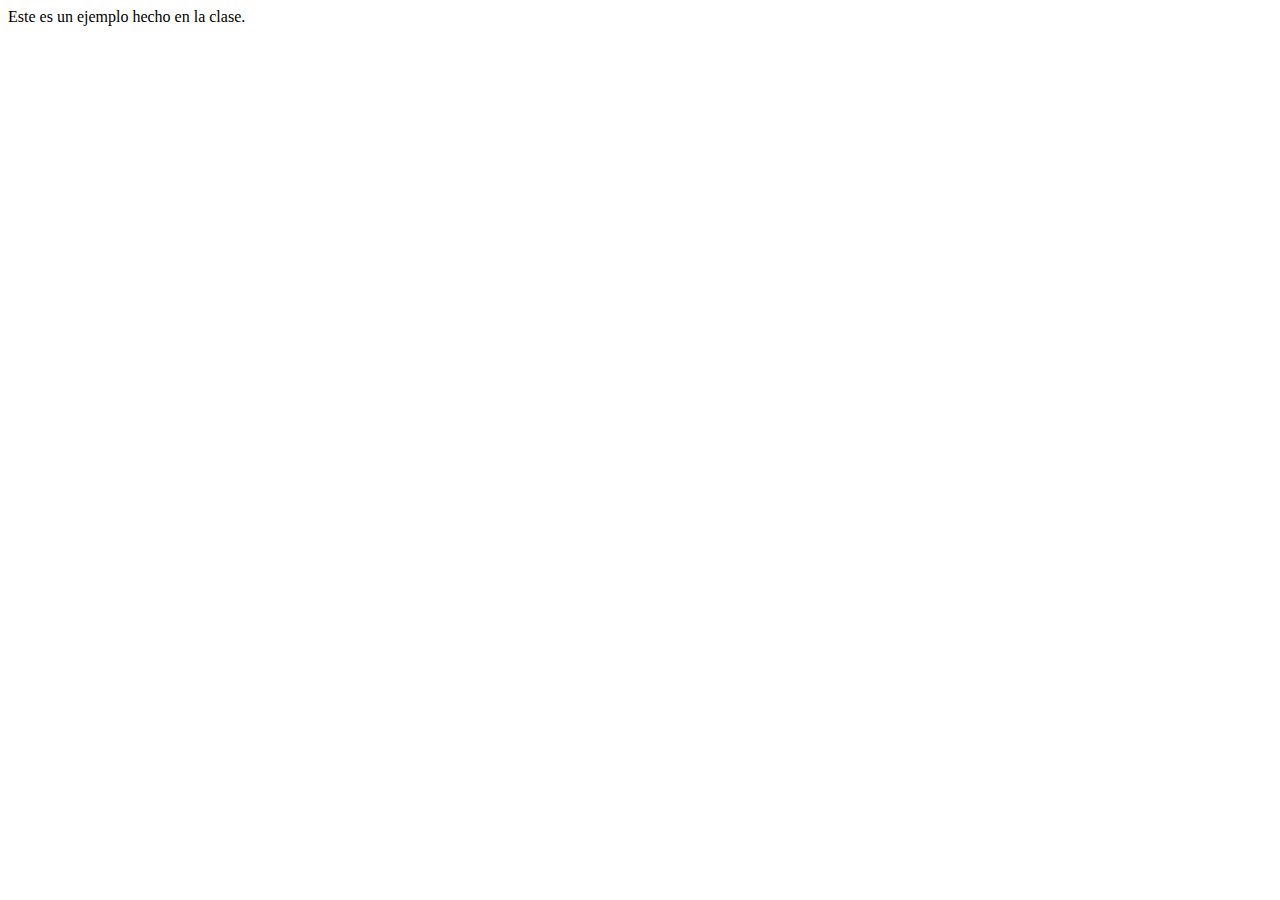
<file: index.html>
<!DOCTYPE html>
<html lang="en">
  <head>
    <meta charset="UTF-8" />
    <meta name="viewport" content="width=device-width, initial-scale=1.0" />
    <title>clase github</title>
  </head>
  <body>
    Este es un ejemplo hecho en la clase.
  </body>
</html>
</file>
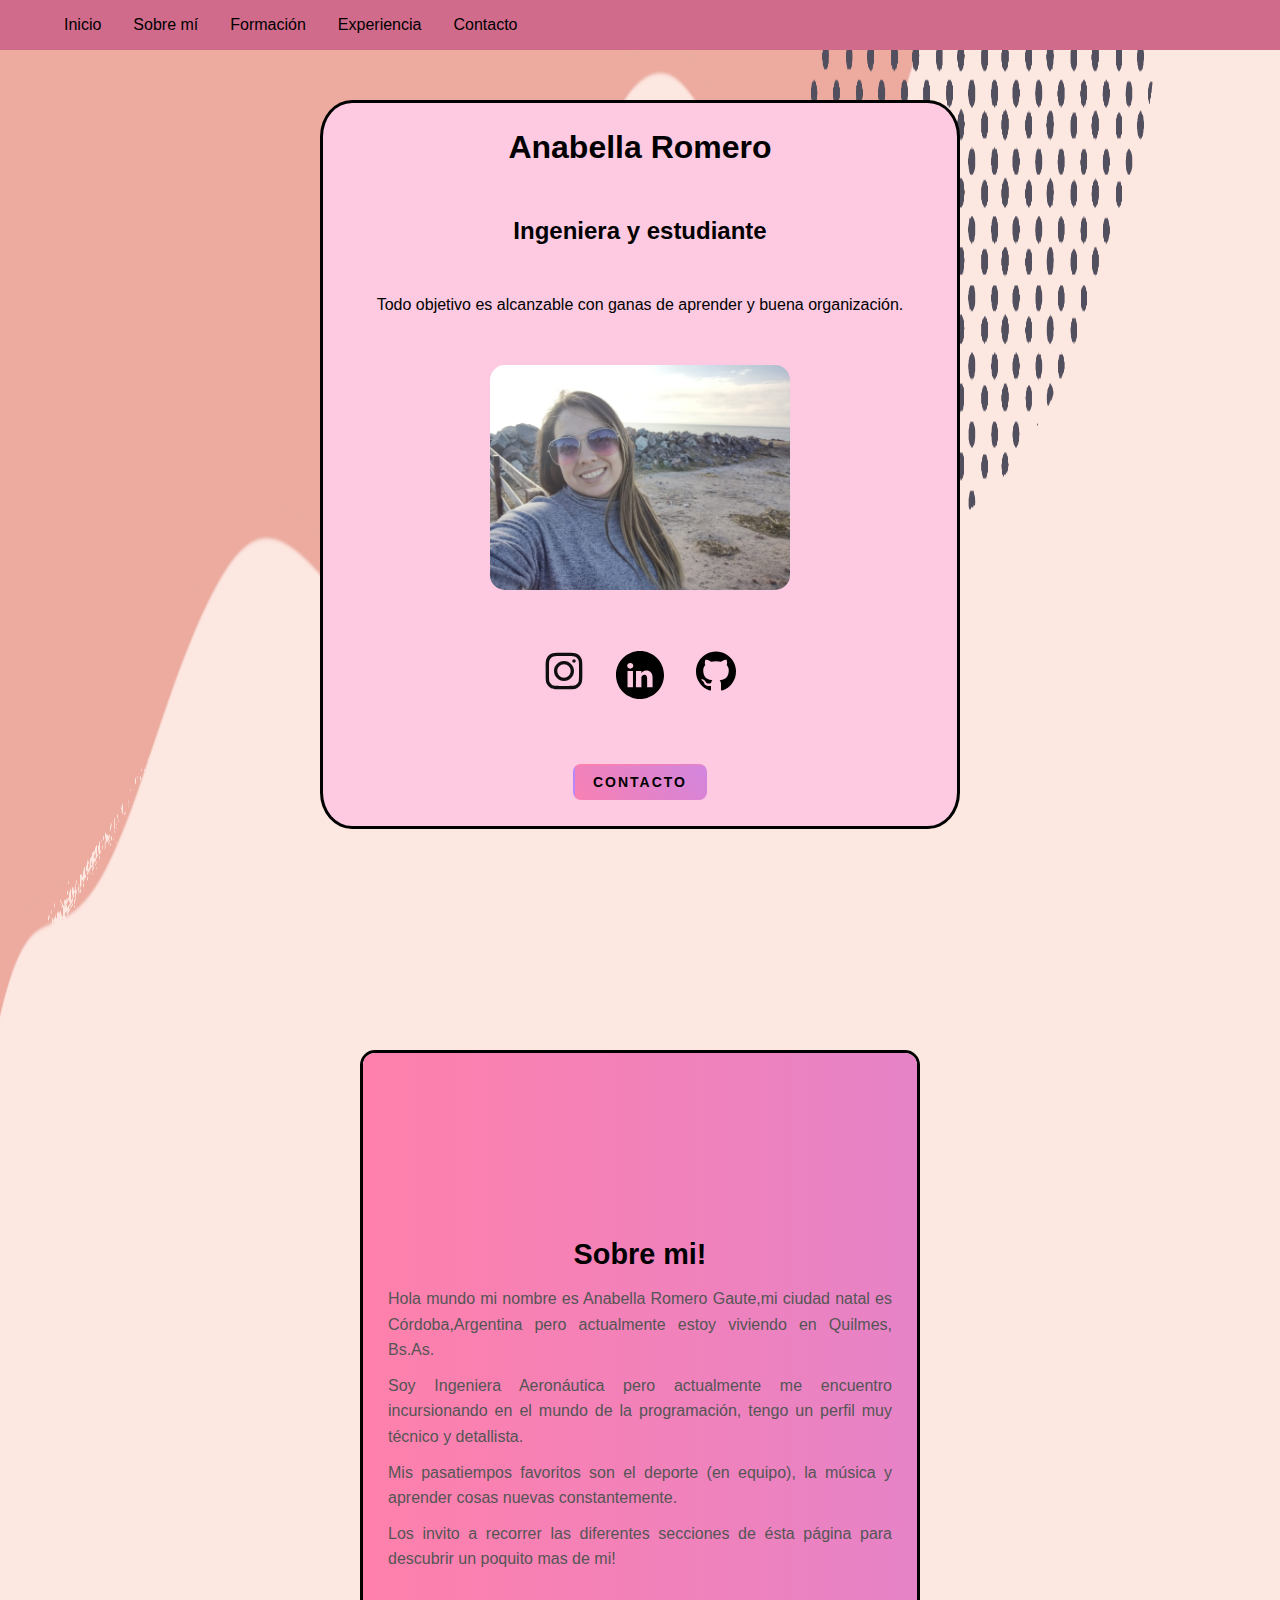
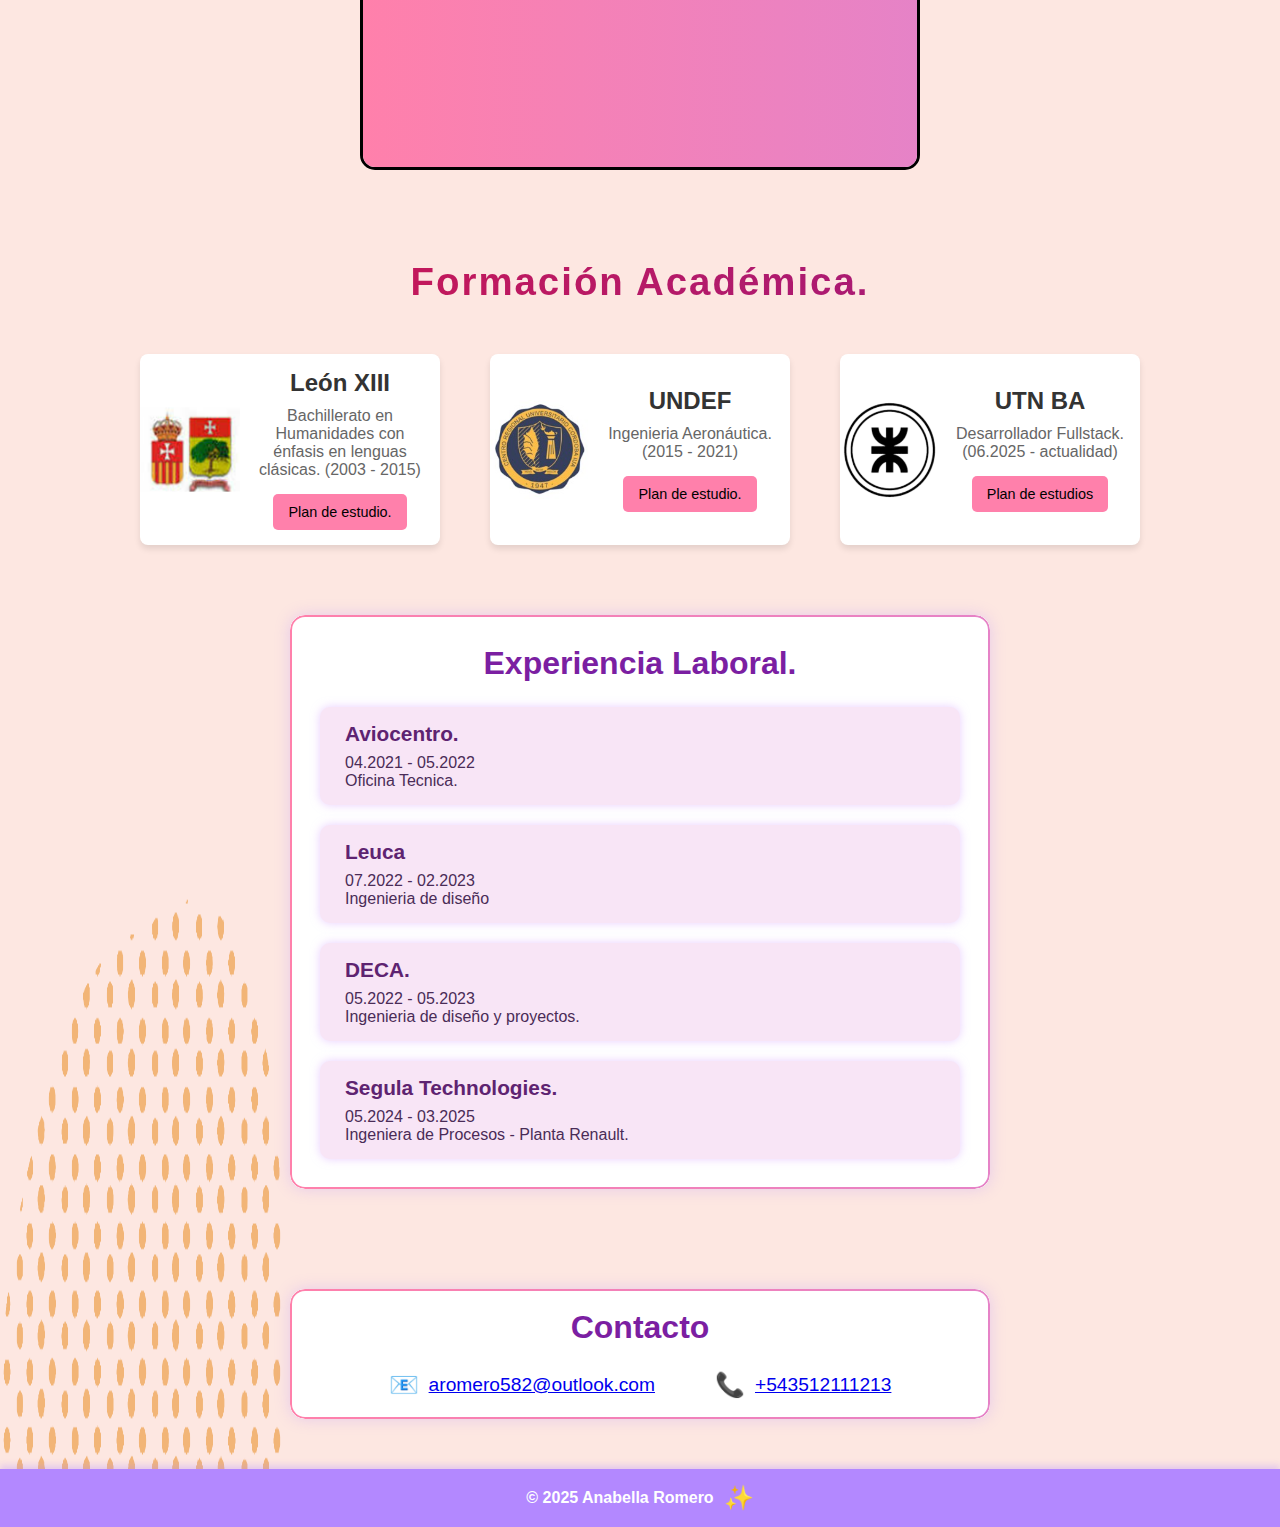
<file: portromero.html>
<!DOCTYPE html>
<html lang="es">
  <head>
    <meta charset="UTF-8" />
    <meta name="viewport" content="width=device-width, initial-scale=1.0" />
    <meta name="description" content="Descripción de la página" />
    <meta name="keywords" content="PORTFOLIO,ANABELLA ROMERO" />
    <meta name="author" content="ANABELLA ROMERO GAUTE" />
    <title>PORTFOLIO A.ROMERO</title>
    <link rel="stylesheet" href="./CSS/style_navbar.css" />
  </head>

  <body>
    <nav class="nav">
      <div class="nav_container">
        <label class="nav_toggle">
          <input type="checkbox" id="menu.input" class="nav_input" />
        </label>

        <ul class="navlist">
          <li class="nav_item"><a href="#home" class="nav_link">Inicio</a></li>
          <li class="nav_item">
            <a href="#sobre-mi" class="nav_link">Sobre mí</a>
          </li>
          <li class="nav_item">
            <a href="#formacion" class="nav_link">Formación</a>
          </li>
          <li class="nav_item">
            <a href="#experiencia" class="nav_link">Experiencia</a>
          </li>
          <li class="nav_item">
            <a href="#contacto" class="nav_link">Contacto</a>
          </li>
        </ul>
      </div>
    </nav>

    <div class="fondo">
      <div class="div1">
        <section class="resumen" id="home">
          <h1 class="res_nombre">Anabella Romero</h1>
          <h2 class="res_prof">Ingeniera y estudiante</h2>
          <p class="res_lema">
            Todo objetivo es alcanzable con ganas de aprender y buena
            organización.
          </p>
          <img
            class="selfie"
            src="./CSS/ICONOS/Imagen de WhatsApp 2025-08-12 a las 16.12.45_975dd53b.jpg"
            alt="YO"
          />
          <ul class="res_redeslist">
            <li>
              <a
                class="link"
                href="https://www.instagram.com/anabellargaute?igsh=MzQ0a2lra2RiazFj&utm_source=ig_contact_invite "
                target="_blank"
              >
                <img
                  src="./CSS/ICONOS/instagram-svgrepo-com.svg"
                  alt="insta"
                  class="insta"
                />
              </a>
            </li>
            <li>
              <a
                class="link"
                href="https://www.linkedin.com/in/aromero582/"
                target="_blank"
              >
                <img
                  src="./CSS/ICONOS/linkedin_black_logo_icon_147114.svg"
                  alt="LINKEDIN"
                  class="linkedin"
                />
              </a>
            </li>
            <li>
              <a
                class="link"
                href="https://github.com/ana2546/AROMERO1.git"
                target="_blank"
              >
                <img
                  src="./CSS/ICONOS/github-logo_icon-icons.com_73546.svg"
                  alt="GITHUB"
                  class="git"
                />
              </a>
            </li>
          </ul>
          <div class="contenedor">
            <a href="#contacto" class="boton-animado">Contacto</a>
          </div>
        </section>
      </div>

      <div class="div2">
        <section class="presentacion" id="sobre-mi">
          <div class="presentacion_info">
            <h3 class="presentacion_titulo">Sobre mi!</h3>
            <p class="parrafo1">
              Hola mundo mi nombre es Anabella Romero Gaute,mi ciudad natal es
              Córdoba,Argentina pero actualmente estoy viviendo en Quilmes,
              Bs.As.
            </p>
            <p class="parrafo2">
              Soy Ingeniera Aeronáutica pero actualmente me encuentro
              incursionando en el mundo de la programación, tengo un perfil muy
              técnico y detallista.
            </p>
            <p class="parrafo3">
              Mis pasatiempos favoritos son el deporte (en equipo), la música y
              aprender cosas nuevas constantemente.
            </p>
            <p class="parrafo4">
              Los invito a recorrer las diferentes secciones de ésta página para
              descubrir un poquito mas de mi!
            </p>
          </div>
        </section>
      </div>

      <div class="div3">
        <section class="formacion" id="formacion">
          <div class="formacion_info">
            <h4 class="formacion_titulo">Formación Académica.</h4>
            <div class="card-container">
              <div class="card">
                <img
                  src="./CSS/ICONOS/Captura de pantalla 2025-08-05 213701.png"
                  alt="Imagen de ejemplo"
                />
                <div class="card-content">
                  <h5 class="card-title">León XIII</h5>
                  <p class="card-text">
                    Bachillerato en Humanidades con énfasis en lenguas clásicas.
                    (2003 - 2015)
                  </p>
                  <a
                    href="https://www.leonxiii.edu.ar/cuarto-a-sexto-ano/"
                    taget="_blank"
                    class="card-button"
                    >Plan de estudio.</a
                  >
                </div>
              </div>
              <div class="card">
                <img
                  src="./CSS/ICONOS/Captura de pantalla 2025-08-11 152324.jpg"
                  alt="Imagen de ejemplo"
                />
                <div class="card-content">
                  <h5 class="card-title">UNDEF</h5>
                  <p class="card-text">Ingenieria Aeronáutica. (2015 - 2021)</p>
                  <a
                    href="https://www.iua.edu.ar/"
                    taget="_blank"
                    class="card-button"
                    >Plan de estudio.</a
                  >
                </div>
              </div>
              <div class="card">
                <img
                  src="./CSS/ICONOS/Captura_de_pantalla_2025-08-11_155049-removebg-preview.png"
                  alt="Imagen de ejemplo"
                />
                <div class="card-content">
                  <h5 class="card-title">UTN BA</h5>
                  <p class="card-text">
                    Desarrollador Fullstack. (06.2025 - actualidad)
                  </p>
                  <a
                    href="https://cursos.utnba.centrodeelearning.com/pluginfile.php/810232/mod_resource/content/9/Curso%20de%20Programador%20Web%20Inicial%20-%20Front%20End%20Developer%20-%20Turno%20Noche_.pdf"
                    target="_blank"
                    class="card-button"
                    >Plan de estudios</a
                  >
                </div>
              </div>
            </div>
          </div>
        </section>
      </div>
      <div class="div4">
        <section class="experiencias" id="experiencia">
          <h3 class="experiencias_titulo">Experiencia Laboral.</h3>
          <div class="experiencia-lista">
            <article class="experiencia">
              <h4>
                <a
                  href="https://www.aviocentro.com/"
                  target="_blank"
                  rel="noopener noreferrer"
                  >Aviocentro.</a
                >
              </h4>
              <p class="fecha">04.2021 - 05.2022</p>
              <p class="puesto">Oficina Tecnica.</p>
            </article>
            <article class="experiencia">
              <h4>
                <a
                  href="https://leuca.com.ar/"
                  target="_blank"
                  rel="noopener noreferrer"
                  >Leuca</a
                >
              </h4>
              <p class="fecha">07.2022 - 02.2023</p>
              <p class="puesto">Ingenieria de diseño</p>
            </article>
            <article class="experiencia">
              <h4>
                <a
                  href="https://www.instagram.com/deca.ing.construcciones/"
                  target="_blank"
                  rel="noopener noreferrer"
                  >DECA.</a
                >
              </h4>
              <p class="fecha">05.2022 - 05.2023</p>
              <p class="puesto">Ingenieria de diseño y proyectos.</p>
            </article>
            <article class="experiencia">
              <h4>
                <a
                  href="https://www.segulatechnologies.com/es/"
                  target="_blank"
                  rel="noopener noreferrer"
                  >Segula Technologies.</a
                >
              </h4>
              <p class="fecha">05.2024 - 03.2025</p>
              <p class="puesto">Ingeniera de Procesos - Planta Renault.</p>
            </article>
          </div>
        </section>
      </div>

      <div class="div5">
        <section class="contacto" id="contacto">
          <h3 class="contacto_titulo">Contacto</h3>
          <div class="contacto_info">
            <p>
              <span class="icono-mail">📧</span>
              <a href="mailto:aromero582@outlook.com" target="_blank"
                >aromero582@outlook.com</a
              >
            </p>
            <p>
              <span class="icono-telefono">📞</span>
              <a href="https://wa.me/qr/DCFBCM7XMKA2C1" target="_blank">
                +543512111213</a
              >
            </p>
          </div>
        </section>
      </div>
    </div>
    <footer class="footer">
      <div class="footer_content">
        <p>© 2025 Anabella Romero</p>
        <div class="footer_icono">✨</div>
      </div>
    </footer>
  </body>
</html>
</file>
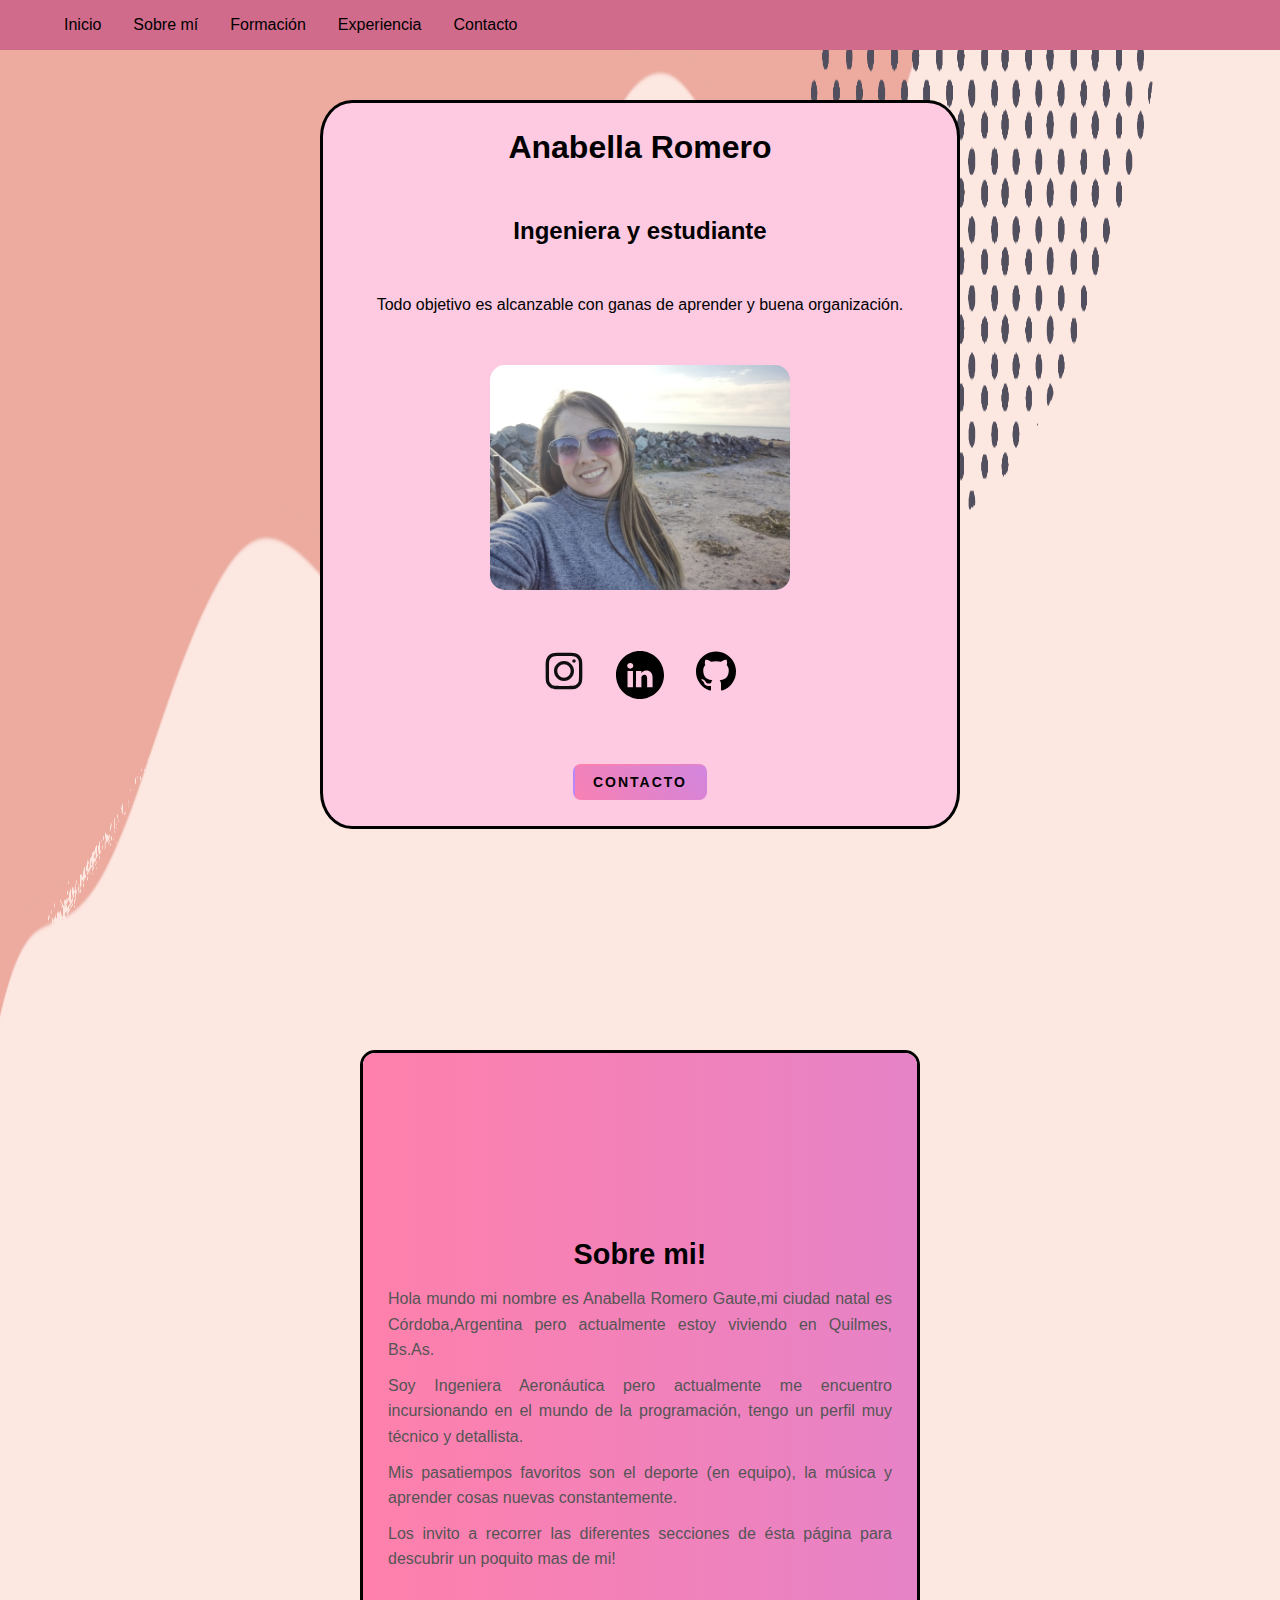
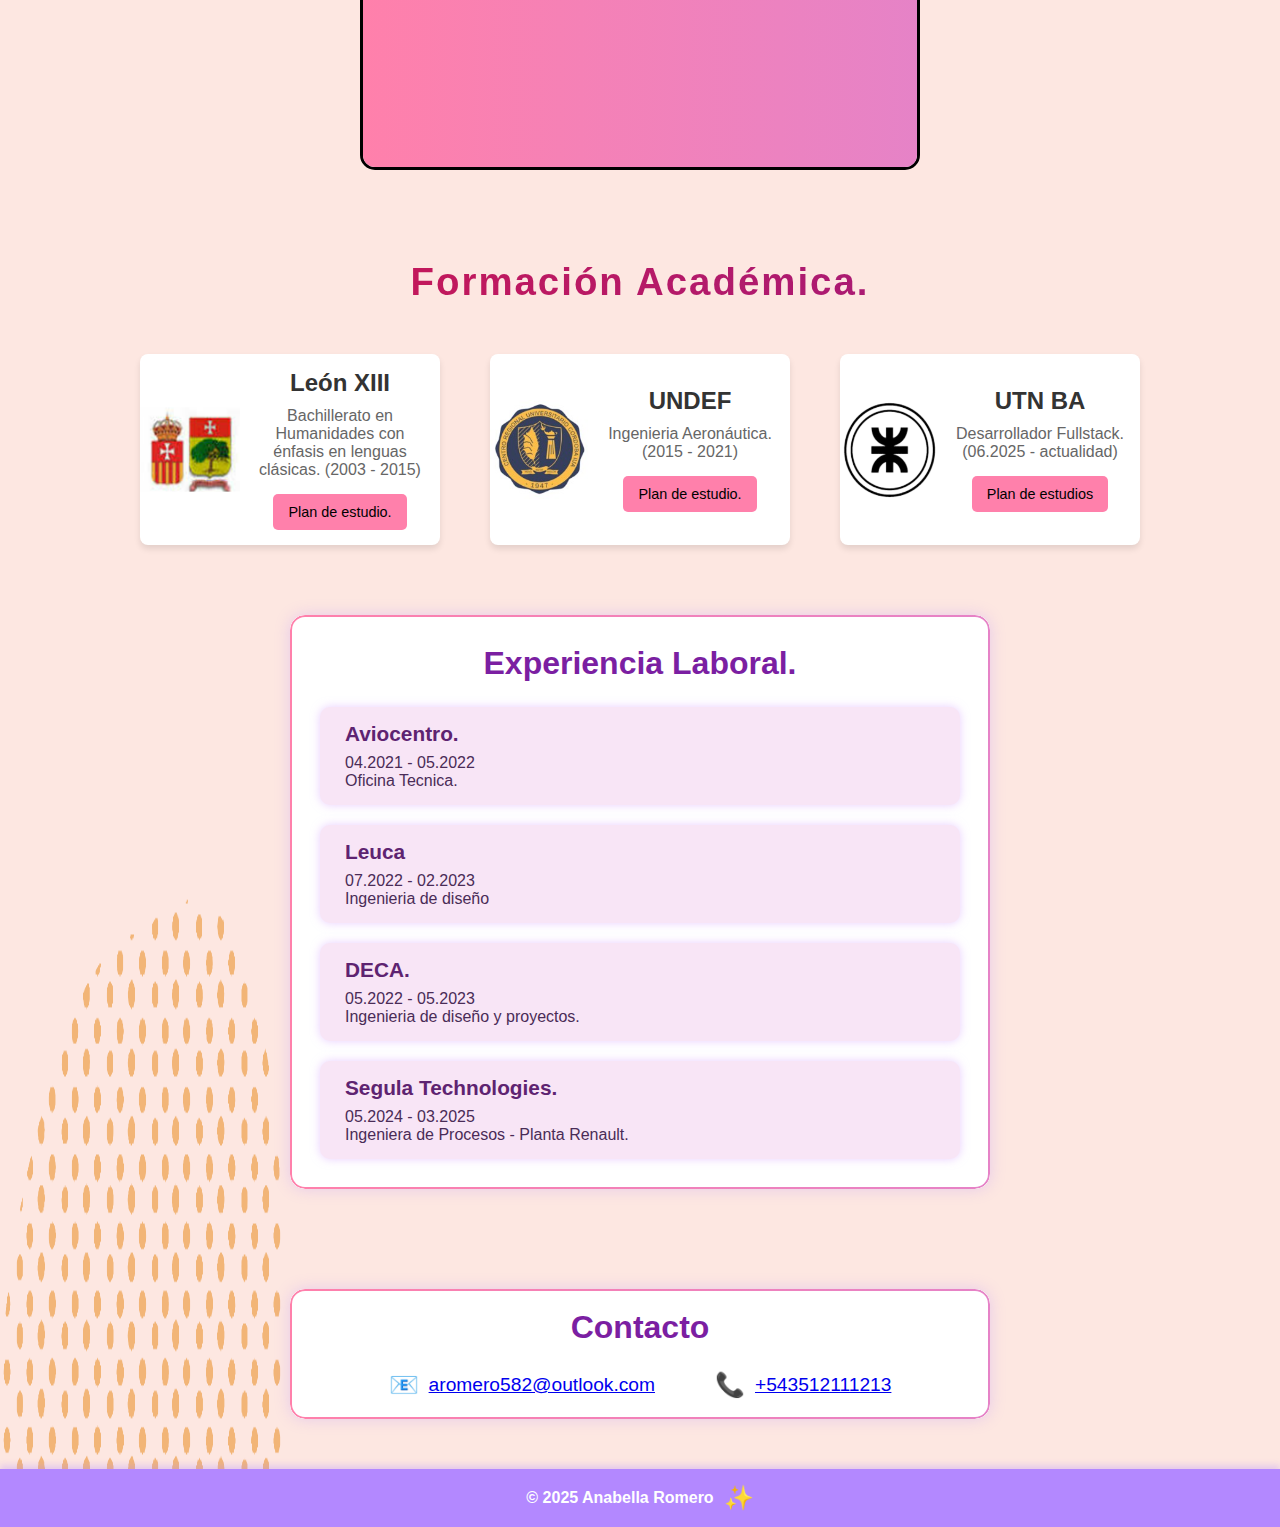
<file: PORTFOLIO/portromero.html>
<!DOCTYPE html>
<html lang="es">
  <head>
    <meta charset="UTF-8" />
    <meta name="viewport" content="width=device-width, initial-scale=1.0" />
    <meta name="description" content="Descripción de la página" />
    <meta name="keywords" content="PORTFOLIO,ANABELLA ROMERO" />
    <meta name="author" content="ANABELLA ROMERO GAUTE" />
    <title>PORTFOLIO A.ROMERO</title>
    <link rel="stylesheet" href="./CSS/style_navbar.css" />
  </head>

  <body>
    <nav class="nav">
      <div class="nav_container">
        <label class="nav_toggle">
          <input type="checkbox" id="menu.input" class="nav_input" />
        </label>

        <ul class="navlist">
          <li class="nav_item"><a href="#home" class="nav_link">Inicio</a></li>
          <li class="nav_item">
            <a href="#sobre-mi" class="nav_link">Sobre mí</a>
          </li>
          <li class="nav_item">
            <a href="#formacion" class="nav_link">Formación</a>
          </li>
          <li class="nav_item">
            <a href="#experiencia" class="nav_link">Experiencia</a>
          </li>
          <li class="nav_item">
            <a href="#contacto" class="nav_link">Contacto</a>
          </li>
        </ul>
      </div>
    </nav>

    <div class="fondo">
      <div class="div1">
        <section class="resumen" id="home">
          <h1 class="res_nombre">Anabella Romero</h1>
          <h2 class="res_prof">Ingeniera y estudiante</h2>
          <p class="res_lema">
            Todo objetivo es alcanzable con ganas de aprender y buena
            organización.
          </p>
          <img
            class="selfie"
            src="./CSS/ICONOS/Imagen de WhatsApp 2025-08-12 a las 16.12.45_975dd53b.jpg"
            alt="YO"
          />
          <ul class="res_redeslist">
            <li>
              <a
                class="link"
                href="https://www.instagram.com/anabellargaute?igsh=MzQ0a2lra2RiazFj&utm_source=ig_contact_invite "
                target="_blank"
              >
                <img
                  src="./CSS/ICONOS/instagram-svgrepo-com.svg"
                  alt="insta"
                  class="insta"
                />
              </a>
            </li>
            <li>
              <a
                class="link"
                href="https://www.linkedin.com/in/aromero582/"
                target="_blank"
              >
                <img
                  src="./CSS/ICONOS/linkedin_black_logo_icon_147114.svg"
                  alt="LINKEDIN"
                  class="linkedin"
                />
              </a>
            </li>
            <li>
              <a
                class="link"
                href="https://github.com/ana2546/AROMERO1.git"
                target="_blank"
              >
                <img
                  src="./CSS/ICONOS/github-logo_icon-icons.com_73546.svg"
                  alt="GITHUB"
                  class="git"
                />
              </a>
            </li>
          </ul>
          <div class="contenedor">
            <a href="#contacto" class="boton-animado">Contacto</a>
          </div>
        </section>
      </div>

      <div class="div2">
        <section class="presentacion" id="sobre-mi">
          <div class="presentacion_info">
            <h3 class="presentacion_titulo">Sobre mi!</h3>
            <p class="parrafo1">
              Hola mundo mi nombre es Anabella Romero Gaute,mi ciudad natal es
              Córdoba,Argentina pero actualmente estoy viviendo en Quilmes,
              Bs.As.
            </p>
            <p class="parrafo2">
              Soy Ingeniera Aeronáutica pero actualmente me encuentro
              incursionando en el mundo de la programación, tengo un perfil muy
              técnico y detallista.
            </p>
            <p class="parrafo3">
              Mis pasatiempos favoritos son el deporte (en equipo), la música y
              aprender cosas nuevas constantemente.
            </p>
            <p class="parrafo4">
              Los invito a recorrer las diferentes secciones de ésta página para
              descubrir un poquito mas de mi!
            </p>
          </div>
        </section>
      </div>

      <div class="div3">
        <section class="formacion" id="formacion">
          <div class="formacion_info">
            <h4 class="formacion_titulo">Formación Académica.</h4>
            <div class="card-container">
              <div class="card">
                <img
                  src="./CSS/ICONOS/Captura de pantalla 2025-08-05 213701.png"
                  alt="Imagen de ejemplo"
                />
                <div class="card-content">
                  <h5 class="card-title">León XIII</h5>
                  <p class="card-text">
                    Bachillerato en Humanidades con énfasis en lenguas clásicas.
                    (2003 - 2015)
                  </p>
                  <a
                    href="https://www.leonxiii.edu.ar/cuarto-a-sexto-ano/"
                    taget="_blank"
                    class="card-button"
                    >Plan de estudio.</a
                  >
                </div>
              </div>
              <div class="card">
                <img
                  src="./CSS/ICONOS/Captura de pantalla 2025-08-11 152324.jpg"
                  alt="Imagen de ejemplo"
                />
                <div class="card-content">
                  <h5 class="card-title">UNDEF</h5>
                  <p class="card-text">Ingenieria Aeronáutica. (2015 - 2021)</p>
                  <a
                    href="https://www.iua.edu.ar/"
                    taget="_blank"
                    class="card-button"
                    >Plan de estudio.</a
                  >
                </div>
              </div>
              <div class="card">
                <img
                  src="./CSS/ICONOS/Captura_de_pantalla_2025-08-11_155049-removebg-preview.png"
                  alt="Imagen de ejemplo"
                />
                <div class="card-content">
                  <h5 class="card-title">UTN BA</h5>
                  <p class="card-text">
                    Desarrollador Fullstack. (06.2025 - actualidad)
                  </p>
                  <a
                    href="https://cursos.utnba.centrodeelearning.com/pluginfile.php/810232/mod_resource/content/9/Curso%20de%20Programador%20Web%20Inicial%20-%20Front%20End%20Developer%20-%20Turno%20Noche_.pdf"
                    target="_blank"
                    class="card-button"
                    >Plan de estudios</a
                  >
                </div>
              </div>
            </div>
          </div>
        </section>
      </div>
      <div class="div4">
        <section class="experiencias" id="experiencia">
          <h3 class="experiencias_titulo">Experiencia Laboral.</h3>
          <div class="experiencia-lista">
            <article class="experiencia">
              <h4>
                <a
                  href="https://www.aviocentro.com/"
                  target="_blank"
                  rel="noopener noreferrer"
                  >Aviocentro.</a
                >
              </h4>
              <p class="fecha">04.2021 - 05.2022</p>
              <p class="puesto">Oficina Tecnica.</p>
            </article>
            <article class="experiencia">
              <h4>
                <a
                  href="https://leuca.com.ar/"
                  target="_blank"
                  rel="noopener noreferrer"
                  >Leuca</a
                >
              </h4>
              <p class="fecha">07.2022 - 02.2023</p>
              <p class="puesto">Ingenieria de diseño</p>
            </article>
            <article class="experiencia">
              <h4>
                <a
                  href="https://www.instagram.com/deca.ing.construcciones/"
                  target="_blank"
                  rel="noopener noreferrer"
                  >DECA.</a
                >
              </h4>
              <p class="fecha">05.2022 - 05.2023</p>
              <p class="puesto">Ingenieria de diseño y proyectos.</p>
            </article>
            <article class="experiencia">
              <h4>
                <a
                  href="https://www.segulatechnologies.com/es/"
                  target="_blank"
                  rel="noopener noreferrer"
                  >Segula Technologies.</a
                >
              </h4>
              <p class="fecha">05.2024 - 03.2025</p>
              <p class="puesto">Ingeniera de Procesos - Planta Renault.</p>
            </article>
          </div>
        </section>
      </div>

      <div class="div5">
        <section class="contacto" id="contacto">
          <h3 class="contacto_titulo">Contacto</h3>
          <div class="contacto_info">
            <p>
              <span class="icono-mail">📧</span>
              <a href="mailto:aromero582@outlook.com" target="_blank"
                >aromero582@outlook.com</a
              >
            </p>
            <p>
              <span class="icono-telefono">📞</span>
              <a href="https://wa.me/qr/DCFBCM7XMKA2C1" target="_blank">
                +543512111213</a
              >
            </p>
          </div>
        </section>
      </div>
    </div>
    <footer class="footer">
      <div class="footer_content">
        <p>© 2025 Anabella Romero</p>
        <div class="footer_icono">✨</div>
      </div>
    </footer>
  </body>
</html>
</file>
<file: CSS/style_navbar.css>
*, 
::after,
::before {
    margin: 0;
    box-sizing: border-box;
}
html{
  scroll-behavior: smooth;
}

body {
    font-family: 'Franklin Gothic Medium', 'Arial Narrow', Arial, sans-serif;
  
  }



.nav {
    background-color: rgb(209, 107, 139);
    height: 50px;
}

.nav_container {

    width: 90%;
    max-width: 1200px;
    margin: 0 auto;
    display: flex;
    align-items: center;
    justify-content: space-between;
    height: 50px;
    --icon_toggle_menu: url("./ICONOS/menu-button_icon-icons.com_72989.svg");
    --menu-show: translate(-100%)
}

.nav_container:has(.nav_input:checked){

    --icon_toggle_menu: url("./ICONOS/seo-social-web-network-internet_322_icon-icons.com_61532.svg");
    --menu-show: translate(0)
}

.nav_toggle{
     
    width: 30px;
    height: 30px;
    background-image: var(--icon_toggle_menu);
    background-size: cover;
    cursor: pointer;
    transition: background-image .5s;
}
.nav_input{

    width: 40px;
    height: 40px;
    
    display: none;
}

.navlist {
    
    transform:var(--menu-show);
    position: fixed;
    inset: 0;
    margin-top: 50px;
    display: grid ;
    align-content: center;
    justify-content: center;
    gap: 2rem;
    text-align: center;
    padding: 1.5rem 5%;
    background-color: rgb(166, 68, 137);
    list-style: none;
    transition: .5s transform;
   
}




.nav_link {
    background-color:rgb(166, 68, 137) ;
    text-decoration: none;
    color:  black;
}

nav.nav {
  position: fixed;   
  top: 0;            
  left: 0;
  width: 100%;       
  z-index: 9999;     
}

@media (width > 430px) {
    .nav_container{

        --menu-show: translate(0)
    }
    .nav_toggle{
        display: none;
    }
    .navlist {
        
        position: static;
        
        grid-auto-flow: column;
        place-content: unset;
        padding: 0;
        background-color: rgb(209, 107, 139);
        margin-top: 0;

        transition: unset;
    }

    .nav_link {background-color:rgb(209, 107, 139) ;}
      
}
.fondo{
    padding-top: 50px;
    background-image: url(./ICONOS/fondo.png);
    
    min-height: 100vh;
    background-size: 100% 100%; 
    background-repeat: repeat-y;
    background-position: center;
    display: flex;
    flex-direction: column;
    align-content: center;
    justify-content: center;
    align-items: center;
    flex-wrap: wrap;
    
  }



  #home , #sobre-mi, #formacion, #experiencia, #contacto {
      scroll-margin-top: 60px; 
}

.div1{
   display: flex;
    align-items: center;
    height: 90vh;
    margin-top: 50px;
    flex-wrap: wrap;
    flex-direction: column;
    align-content: center;
}

.resumen{
    background-color: #fdcae1;
    min-width: 320px;
    max-width: 50%;
    height: 90%; 
    display: grid;
    margin: 0 auto;
    align-items: center;
    justify-content: center;
    border-style: solid;
    border-radius: 5%;
    
    
}



.res_nombre , .res_prof {
 margin: auto; 
 display: block;
 align-items: center;
 justify-content: center;  
}

.res_redeslist{
    list-style: none;
    padding: 10px;
   
    display: grid ;
    grid-template-columns: repeat(3, auto);
    align-content: center;
    justify-content: center;
    gap: 2rem;
    text-align: center;
}

.git, .lenkedin, .insta{
width: 40px;
height: 40px;
transition: transform 0.3s ease;

}

.git:hover{
  transform: translateY(-10px)
}
.linkedin:hover{
  transform: translateY(-10px)
}
.insta:hover{
  transform: translateY(-10px)
}
/* Contenedor centrado */
.contenedor {
  display: flex;
  justify-content: center;
  align-items: center;
  height: auto;
  
}

/* Botón con degradado rosa-lila */
.boton-animado {
  position: relative;
  display: inline-block;
  padding: 8px 18px;
  color: black;
  font-size: 14px;
  text-transform: uppercase;
  letter-spacing: 2px;
  text-decoration: none;
  font-weight: bold;
  overflow: hidden;
  transition: 0.3s;
  background: linear-gradient(45deg, #ff80ab, #b388ff);
  border: 2px solid transparent;
  border-radius: 8px;
  background-size: 200% 200%;
}


.boton-animado:hover {
  background-position: right center;
  box-shadow: 0 0 10px #ff80ab, 0 0 20px #b388ff, 0 0 40px #ff80ab;
  transition-delay: 0.1s;
}


.boton-animado::before,
.boton-animado::after {
  content: "";
  position: absolute;
  width: 100%;
  height: 100%;
  top: 0;
  left: -100%;
  background: rgba(255, 255, 255, 0.2);
  z-index: 1;
  transition: all 0.3s ease;
}

.boton-animado:hover::before {
  left: 0;
}

.boton-animado:hover::after {
  left: 100%;
}



.res_lema {
   margin:auto;
   text-align: center;
   justify-content: center;
  
}

.selfie{
    min-width: 300px;
    max-width: 40%;
    margin: auto;

    display: block;
    
    border-radius: 15px;
    
}
.div2{
  flex:1;
  height: auto;
  min-width: 320px;
  max-width: 50vw;

  display:flex;
  flex-direction: column;
  align-items: center;
  text-align: center;
  justify-content: center;
  margin-top: 50px;
  padding: 40px;
}
.presentacion{
 
  height: 80vh;
  min-width: 320px;
  max-width: 50vw;
  border-style: solid ;
  border-color: black;
  border-radius: 15px;
  display:flex;
  align-items: center;
  text-align: center;
  justify-content: center;
  margin-top: 50px;

}






.presentacion {
  position: relative;
  max-width: 700px;
  padding: 25px;
  border-radius: 15px;
  background: #fff;
  color: #333;
  z-index: 1;
  overflow: hidden;
}


.presentacion::before {
  content: "";
  position: absolute;
  top: -2px;
  left: -2px;
  right: -2px;
  bottom: -2px;
  background: linear-gradient(270deg, #ff80ab, #b388ff, #ff80ab);
  background-size: 600% 600%;
  border-radius: 15px;
  z-index: -1;
  animation: borde-animado 8s ease infinite;
}


@keyframes borde-animado {
  0% { background-position: 0% 50%; }
  50% { background-position: 100% 50%; }
  100% { background-position: 0% 50%; }
}


.presentacion_titulo {
  font-size: 1.8rem;
  color: black;
  text-align: center;
  margin-bottom: 15px;
  font-weight: bold;
}


.presentacion_info p {
  font-size: 1rem;
  line-height: 1.6;
  margin-bottom: 10px;
  color: #555;
  text-align: justify;
}


.presentacion:hover {
  transform: translateY(-5px);
  box-shadow: 0 10px 30px rgba(179, 136, 255, 0.3);
  transition: all 0.3s ease;
}

.div3{
  flex: 1;
  margin-top: 50px;
  height: 50vh;
  display: flex;
  align-items: center;
  justify-content: center;
  text-align: center;
  
}
.formacion{
  background-color: pin rgb(235, 194, 201);
}
.formacion_titulo {
  font-size: 2.4rem;
  font-weight: bold;
  text-align: center;
  margin-bottom: 30px;
  letter-spacing: 2px;
  position: relative;
  display: inline-block;

 
  background: linear-gradient(270deg, #c2185b, #7b1fa2, #c2185b);
  background-size: 600% 600%;
  background-clip: text;
  -webkit-text-fill-color: transparent;

  animation: titulo-degradado 6s ease infinite;
}


.formacion_titulo::after {
  content: "";
  position: absolute;
  left: 0;
  bottom: -5px; 
  height: 4px;
  width: 0; 
  background: linear-gradient(270deg, #c2185b, #7b1fa2, #c2185b);
  background-size: 600% 600%;
  border-radius: 2px;

  animation:
    titulo-degradado 6s ease infinite,
    subrayado-aparece 1.5s ease forwards;
}


@keyframes titulo-degradado {
  0% { background-position: 0% 50%; }
  50% { background-position: 100% 50%; }
  100% { background-position: 0% 50%; }
}


@keyframes subrayado-aparece {
  0% { width: 0; }
  100% { width: 100%; }
}


.card-container {
  background-color: pin rgb(235, 194, 201);
  margin: 20px;
  display: flex;
  gap: 50px;
  flex-wrap: wrap;
  align-content: center;
  justify-content: center;
  }
.card {
  display: flex;
  justify-content: center;
  align-items: center;
  background: #fff;
  border-radius: 8px;
  box-shadow: 0 4px 6px rgba(0, 0, 0, 0.1);
  overflow: hidden;
  width: 300px;
  transition: transform 0.3s ease;
}

.card:hover {
 transform: translateY(-10px);
}
.card img {
 width: 100px;
  height: 100px;
}
.card-content {
 padding: 15px;
}
.card-title {
 font-size: 1.5em;
 margin: 0 0 10px;
  color: #333;
}
.card-text {
 font-size: 1em;
 color: #666;
 margin: 0 0 15px;
}
.card-button {
display: inline-block;
 padding: 10px 15px;
 background-color: #ff80ab;
  color: black;
  text-decoration: none;
  border-radius: 5px;
  font-size: 0.9em;
  transition: background-color 0.3s ease;
}
.card-button:hover {
  background-color: #b388ff;
} 

@media (max-width: 768px) { .card-container {
        gap: 20px;
        justify-content: center;
        box-sizing: 100%;
    }

    .card {
        width: 100%;
        max-width: 300px;
    }}

    .div4, .div5 {
  width: 90%;
  max-width: 700px;
  margin: 50px auto;
  padding: 30px;
  border-radius: 15px;
  background: #fff;
  position: relative;
  overflow: hidden;
  box-shadow: 0 0 15px rgba(179, 136, 255, 0.3);
  transition: box-shadow 0.3s ease;
}

.div4:hover, .div5:hover {
  box-shadow: 0 0 25px rgba(179, 136, 255, 0.6);
}


.div4::before, .div5::before {
  content: "";
  position: absolute;
  inset: 0;
  border-radius: 15px;
  padding: 2px;
  background: linear-gradient(270deg, #ff80ab, #b388ff, #ff80ab);
  background-size: 600% 600%;
  mask:
    linear-gradient(#fff 0 0) content-box, 
    linear-gradient(#fff 0 0);
  -webkit-mask-composite: destination-out;
  mask-composite: exclude;
  animation: borde-animado 8s ease infinite;
  pointer-events: none;
  z-index: 0;
}


.experiencias_titulo, .contacto_titulo {
  font-size: 2rem;
  font-weight: bold;
  color: #7b1fa2;
  margin-bottom: 25px;
  position: relative;
  z-index: 1;
  text-align: center;
}


.experiencia-lista {
  display: flex;
  flex-direction: column;
  gap: 20px;
  z-index: 1;
  position: relative;
}

.experiencia {
  background: #f8e5f6;
  padding: 15px 25px;
  border-radius: 10px;
  box-shadow: 0 0 10px #d6a3ff88;
  transition: background-color 0.3s ease;
}

.experiencia:hover {
  background: #e1b8ff;
}

.experiencia h4 {
  margin: 0 0 8px 0;
  font-size: 1.3rem;
  color: #5e2371;
}

.experiencia h4 a {
  color: #5e2371;
  text-decoration: none;
  transition: color 0.3s ease;
}

.experiencia h4 a:hover {
  color: #ff80ab;
  text-decoration: underline;
}

.fecha, .puesto {
  margin: 0;
  font-size: 1rem;
  color: #4a2c57;
}

/* Contacto */
.div5 {
  width: 80%;
  max-width: 700px;  
  margin: 50px auto;
  padding: 20px 40px;
  border-radius: 15px;
  background: #fff;
  position: relative;
  overflow: hidden;
  box-shadow: 0 0 15px rgba(179, 136, 255, 0.3);
  transition: box-shadow 0.3s ease;
  display: flex;
  justify-content: center;
  align-items: center;
  min-height: 80px; 
}

.div5:hover {
  box-shadow: 0 0 25px rgba(179, 136, 255, 0.6);
}

.contacto_info {
  display: flex;
  gap: 60px;
  font-size: 1.2rem;
  color: #5e2371;
  align-items: center;
  justify-content: center;
  width: 100%;
}

.contacto_info p {
  margin: 0;
  display: flex;
  align-items: center;
  flex-wrap: nowrap;
}

.icono-mail, .icono-telefono {
  font-size: 1.5rem;
  margin-right: 10px;
  vertical-align: middle;
  animation: icono-flotar 3s ease-in-out infinite;
}



/* Responsive */

@media (max-width: 600px) {
  .experiencia-lista {
    gap: 15px;
  }

  .experiencia {
    padding: 10px 15px;
  }

  .experiencias_titulo, .contacto_titulo {
    font-size: 1.6rem;
  }
.div5 {
    width: 90%;
    min-height: auto;
    padding: 20px 20px;
    flex-direction: column;
    gap: 20px;
  }
  .contacto_info {
    flex-direction: column;
    gap: 10px;
  }
  .contacto_info p {
    justify-content: flex-start;
  }
  
}

.footer {
  width: 100%;
  background: #b388ff;
  padding: 15px 0;
  display: flex;
  justify-content: center;
  align-items: center;
  color: white;
  font-weight: bold;
  position: relative;
  box-shadow: 0 -4px 6px rgba(179, 136, 255, 0.3);
}

.footer_content {
  display: flex;
  align-items: center;
  gap: 10px;
  font-size: 1rem;
}

.footer_icono {
  font-size: 1.5rem;
  animation: icono-girar 4s linear infinite;
}

@keyframes icono-girar {
  0% { transform: rotate(0deg);}
  100% { transform: rotate(360deg);}
}
</file>
<file: PORTFOLIO/CSS/style_navbar.css>
*, 
::after,
::before {
    margin: 0;
    box-sizing: border-box;
}
html{
  scroll-behavior: smooth;
}

body {
    font-family: 'Franklin Gothic Medium', 'Arial Narrow', Arial, sans-serif;
  
  }



.nav {
    background-color: rgb(209, 107, 139);
    height: 50px;
}

.nav_container {

    width: 90%;
    max-width: 1200px;
    margin: 0 auto;
    display: flex;
    align-items: center;
    justify-content: space-between;
    height: 50px;
    --icon_toggle_menu: url("./ICONOS/menu-button_icon-icons.com_72989.svg");
    --menu-show: translate(-100%)
}

.nav_container:has(.nav_input:checked){

    --icon_toggle_menu: url("./ICONOS/seo-social-web-network-internet_322_icon-icons.com_61532.svg");
    --menu-show: translate(0)
}

.nav_toggle{
     
    width: 30px;
    height: 30px;
    background-image: var(--icon_toggle_menu);
    background-size: cover;
    cursor: pointer;
    transition: background-image .5s;
}
.nav_input{

    width: 40px;
    height: 40px;
    
    display: none;
}

.navlist {
    
    transform:var(--menu-show);
    position: fixed;
    inset: 0;
    margin-top: 50px;
    display: grid ;
    align-content: center;
    justify-content: center;
    gap: 2rem;
    text-align: center;
    padding: 1.5rem 5%;
    background-color: rgb(166, 68, 137);
    list-style: none;
    transition: .5s transform;
   
}




.nav_link {
    background-color:rgb(166, 68, 137) ;
    text-decoration: none;
    color:  black;
}

nav.nav {
  position: fixed;   /* La fija en pantalla */
  top: 0;            /* Arriba */
  left: 0;
  width: 100%;       /* Ocupa todo el ancho */
  z-index: 9999;     /* Para que esté por encima de otros elementos */
}

@media (width > 430px) {
    .nav_container{

        --menu-show: translate(0)
    }
    .nav_toggle{
        display: none;
    }
    .navlist {
        
        position: static;
        
        grid-auto-flow: column;
        place-content: unset;
        padding: 0;
        background-color: rgb(209, 107, 139);
        margin-top: 0;

        transition: unset;
    }

    .nav_link {background-color:rgb(209, 107, 139) ;}
      
}
.fondo{
    padding-top: 50px;
    background-image: url(./ICONOS/fondo.png);
    
    min-height: 100vh;
    background-size: 100% 100%; /* Ancho y alto personalizados */
    background-repeat: repeat-y;
    background-position: center;
    display: flex;
    flex-direction: column;
    align-content: center;
    justify-content: center;
    align-items: center;
    flex-wrap: wrap;
    
  }



  #home , #sobre-mi, #formacion, #experiencia, #contacto {
      scroll-margin-top: 60px; /* igual a la altura de la nav */
}

.div1{
   display: flex;
    align-items: center;
    height: 90vh;
    margin-top: 50px;
    flex-wrap: wrap;
    flex-direction: column;
    align-content: center;
}

.resumen{
    background-color: #fdcae1;
    min-width: 320px;
    max-width: 50%;
    height: 90%; 
    display: grid;
    margin: 0 auto;
    align-items: center;
    justify-content: center;
    border-style: solid;
    border-radius: 5%;
    
    
}



.res_nombre , .res_prof {
 margin: auto; 
 display: block;
 align-items: center;
 justify-content: center;  
}

.res_redeslist{
    list-style: none;
    padding: 10px;
   
    display: grid ;
    grid-template-columns: repeat(3, auto);
    align-content: center;
    justify-content: center;
    gap: 2rem;
    text-align: center;
}

.git, .lenkedin, .insta{
width: 40px;
height: 40px;
transition: transform 0.3s ease;

}

.git:hover{
  transform: translateY(-10px)
}
.linkedin:hover{
  transform: translateY(-10px)
}
.insta:hover{
  transform: translateY(-10px)
}
/* Contenedor centrado */
.contenedor {
  display: flex;
  justify-content: center;
  align-items: center;
  height: auto;
  
}

/* Botón con degradado rosa-lila */
.boton-animado {
  position: relative;
  display: inline-block;
  padding: 8px 18px;
  color: black;
  font-size: 14px;
  text-transform: uppercase;
  letter-spacing: 2px;
  text-decoration: none;
  font-weight: bold;
  overflow: hidden;
  transition: 0.3s;
  background: linear-gradient(45deg, #ff80ab, #b388ff);
  border: 2px solid transparent;
  border-radius: 8px;
  background-size: 200% 200%;
}

/* Efecto hover */
.boton-animado:hover {
  background-position: right center;
  box-shadow: 0 0 10px #ff80ab, 0 0 20px #b388ff, 0 0 40px #ff80ab;
  transition-delay: 0.1s;
}

/* Animación deslizante del degradado */
.boton-animado::before,
.boton-animado::after {
  content: "";
  position: absolute;
  width: 100%;
  height: 100%;
  top: 0;
  left: -100%;
  background: rgba(255, 255, 255, 0.2);
  z-index: 1;
  transition: all 0.3s ease;
}

.boton-animado:hover::before {
  left: 0;
}

.boton-animado:hover::after {
  left: 100%;
}



.res_lema {
   margin:auto;
   text-align: center;
   justify-content: center;
  
}

.selfie{
    min-width: 300px;
    max-width: 40%;
    margin: auto;

    display: block;
    
    border-radius: 15px;
    
}
.div2{
  flex:1;
  height: auto;
  min-width: 320px;
  max-width: 50vw;

  display:flex;
  flex-direction: column;
  align-items: center;
  text-align: center;
  justify-content: center;
  margin-top: 50px;
  padding: 40px;
}
.presentacion{
 
  height: 80vh;
  min-width: 320px;
  max-width: 50vw;
  border-style: solid ;
  border-color: black;
  border-radius: 15px;
  display:flex;
  align-items: center;
  text-align: center;
  justify-content: center;
  margin-top: 50px;

}





/* Tarjeta con borde animado */
.presentacion {
  position: relative;
  max-width: 700px;
  padding: 25px;
  border-radius: 15px;
  background: #fff;
  color: #333;
  z-index: 1;
  overflow: hidden;
}

/* Animación del borde */
.presentacion::before {
  content: "";
  position: absolute;
  top: -2px;
  left: -2px;
  right: -2px;
  bottom: -2px;
  background: linear-gradient(270deg, #ff80ab, #b388ff, #ff80ab);
  background-size: 600% 600%;
  border-radius: 15px;
  z-index: -1;
  animation: borde-animado 8s ease infinite;
}

/* Animación degradado */
@keyframes borde-animado {
  0% { background-position: 0% 50%; }
  50% { background-position: 100% 50%; }
  100% { background-position: 0% 50%; }
}

/* Títulos */
.presentacion_titulo {
  font-size: 1.8rem;
  color: black;
  text-align: center;
  margin-bottom: 15px;
  font-weight: bold;
}

/* Párrafos */
.presentacion_info p {
  font-size: 1rem;
  line-height: 1.6;
  margin-bottom: 10px;
  color: #555;
  text-align: justify;
}

/* Efecto suave al pasar el mouse */
.presentacion:hover {
  transform: translateY(-5px);
  box-shadow: 0 10px 30px rgba(179, 136, 255, 0.3);
  transition: all 0.3s ease;
}

.div3{
  flex: 1;
  margin-top: 50px;
  height: 50vh;
  display: flex;
  align-items: center;
  justify-content: center;
  text-align: center;
  
}
.formacion{
  background-color: pin rgb(235, 194, 201);
}
.formacion_titulo {
  font-size: 2.4rem;
  font-weight: bold;
  text-align: center;
  margin-bottom: 30px;
  letter-spacing: 2px;
  position: relative;
  display: inline-block;

  /* Degradado animado más oscuro */
  background: linear-gradient(270deg, #c2185b, #7b1fa2, #c2185b);
  background-size: 600% 600%;
  background-clip: text;
  -webkit-text-fill-color: transparent;

  animation: titulo-degradado 6s ease infinite;
}

/* Subrayado progresivo */
.formacion_titulo::after {
  content: "";
  position: absolute;
  left: 0;
  bottom: -5px; /* Distancia del texto */
  height: 4px;
  width: 0; /* Comienza invisible */
  background: linear-gradient(270deg, #c2185b, #7b1fa2, #c2185b);
  background-size: 600% 600%;
  border-radius: 2px;

  animation:
    titulo-degradado 6s ease infinite,
    subrayado-aparece 1.5s ease forwards;
}

/* Animación del degradado */
@keyframes titulo-degradado {
  0% { background-position: 0% 50%; }
  50% { background-position: 100% 50%; }
  100% { background-position: 0% 50%; }
}

/* Animación de aparición progresiva */
@keyframes subrayado-aparece {
  0% { width: 0; }
  100% { width: 100%; }
}


.card-container {
  background-color: pin rgb(235, 194, 201);
  margin: 20px;
  display: flex;
  gap: 50px;
  flex-wrap: wrap;
  align-content: center;
  justify-content: center;
  }
.card {
  display: flex;
  justify-content: center;
  align-items: center;
  background: #fff;
  border-radius: 8px;
  box-shadow: 0 4px 6px rgba(0, 0, 0, 0.1);
  overflow: hidden;
  width: 300px;
  transition: transform 0.3s ease;
}

.card:hover {
 transform: translateY(-10px);
}
.card img {
 width: 100px;
  height: 100px;
}
.card-content {
 padding: 15px;
}
.card-title {
 font-size: 1.5em;
 margin: 0 0 10px;
  color: #333;
}
.card-text {
 font-size: 1em;
 color: #666;
 margin: 0 0 15px;
}
.card-button {
display: inline-block;
 padding: 10px 15px;
 background-color: #ff80ab;
  color: black;
  text-decoration: none;
  border-radius: 5px;
  font-size: 0.9em;
  transition: background-color 0.3s ease;
}
.card-button:hover {
  background-color: #b388ff;
} 

@media (max-width: 768px) { .card-container {
        gap: 20px;
        justify-content: center;
        box-sizing: 100%;
    }

    .card {
        width: 100%;
        max-width: 300px;
    }}

    .div4, .div5 {
  width: 90%;
  max-width: 700px;
  margin: 50px auto;
  padding: 30px;
  border-radius: 15px;
  background: #fff;
  position: relative;
  overflow: hidden;
  box-shadow: 0 0 15px rgba(179, 136, 255, 0.3);
  transition: box-shadow 0.3s ease;
}

.div4:hover, .div5:hover {
  box-shadow: 0 0 25px rgba(179, 136, 255, 0.6);
}

/* Borde animado degradado */
.div4::before, .div5::before {
  content: "";
  position: absolute;
  inset: 0;
  border-radius: 15px;
  padding: 2px;
  background: linear-gradient(270deg, #ff80ab, #b388ff, #ff80ab);
  background-size: 600% 600%;
  mask:
    linear-gradient(#fff 0 0) content-box, 
    linear-gradient(#fff 0 0);
  -webkit-mask-composite: destination-out;
  mask-composite: exclude;
  animation: borde-animado 8s ease infinite;
  pointer-events: none;
  z-index: 0;
}

/* Títulos */
.experiencias_titulo, .contacto_titulo {
  font-size: 2rem;
  font-weight: bold;
  color: #7b1fa2;
  margin-bottom: 25px;
  position: relative;
  z-index: 1;
  text-align: center;
}

/* Lista de experiencias */
.experiencia-lista {
  display: flex;
  flex-direction: column;
  gap: 20px;
  z-index: 1;
  position: relative;
}

.experiencia {
  background: #f8e5f6;
  padding: 15px 25px;
  border-radius: 10px;
  box-shadow: 0 0 10px #d6a3ff88;
  transition: background-color 0.3s ease;
}

.experiencia:hover {
  background: #e1b8ff;
}

.experiencia h4 {
  margin: 0 0 8px 0;
  font-size: 1.3rem;
  color: #5e2371;
}

.experiencia h4 a {
  color: #5e2371;
  text-decoration: none;
  transition: color 0.3s ease;
}

.experiencia h4 a:hover {
  color: #ff80ab;
  text-decoration: underline;
}

.fecha, .puesto {
  margin: 0;
  font-size: 1rem;
  color: #4a2c57;
}

/* Contacto */
.div5 {
  width: 80%;
  max-width: 700px;   /* más ancha */
  margin: 50px auto;
  padding: 20px 40px;
  border-radius: 15px;
  background: #fff;
  position: relative;
  overflow: hidden;
  box-shadow: 0 0 15px rgba(179, 136, 255, 0.3);
  transition: box-shadow 0.3s ease;
  display: flex;
  justify-content: center;
  align-items: center;
  min-height: 80px;  /* menos altura */
}

.div5:hover {
  box-shadow: 0 0 25px rgba(179, 136, 255, 0.6);
}

.contacto_info {
  display: flex;
  gap: 60px;
  font-size: 1.2rem;
  color: #5e2371;
  align-items: center;
  justify-content: center;
  width: 100%;
}

.contacto_info p {
  margin: 0;
  display: flex;
  align-items: center;
  flex-wrap: nowrap;
}

.icono-mail, .icono-telefono {
  font-size: 1.5rem;
  margin-right: 10px;
  vertical-align: middle;
  animation: icono-flotar 3s ease-in-out infinite;
}



/* Responsive */

@media (max-width: 600px) {
  .experiencia-lista {
    gap: 15px;
  }

  .experiencia {
    padding: 10px 15px;
  }

  .experiencias_titulo, .contacto_titulo {
    font-size: 1.6rem;
  }
.div5 {
    width: 90%;
    min-height: auto;
    padding: 20px 20px;
    flex-direction: column;
    gap: 20px;
  }
  .contacto_info {
    flex-direction: column;
    gap: 10px;
  }
  .contacto_info p {
    justify-content: flex-start;
  }
  
}

.footer {
  width: 100%;
  background: #b388ff;
  padding: 15px 0;
  display: flex;
  justify-content: center;
  align-items: center;
  color: white;
  font-weight: bold;
  position: relative;
  box-shadow: 0 -4px 6px rgba(179, 136, 255, 0.3);
}

.footer_content {
  display: flex;
  align-items: center;
  gap: 10px;
  font-size: 1rem;
}

.footer_icono {
  font-size: 1.5rem;
  animation: icono-girar 4s linear infinite;
}

/* Animación de giro suave */
@keyframes icono-girar {
  0% { transform: rotate(0deg);}
  100% { transform: rotate(360deg);}
}
</file>
